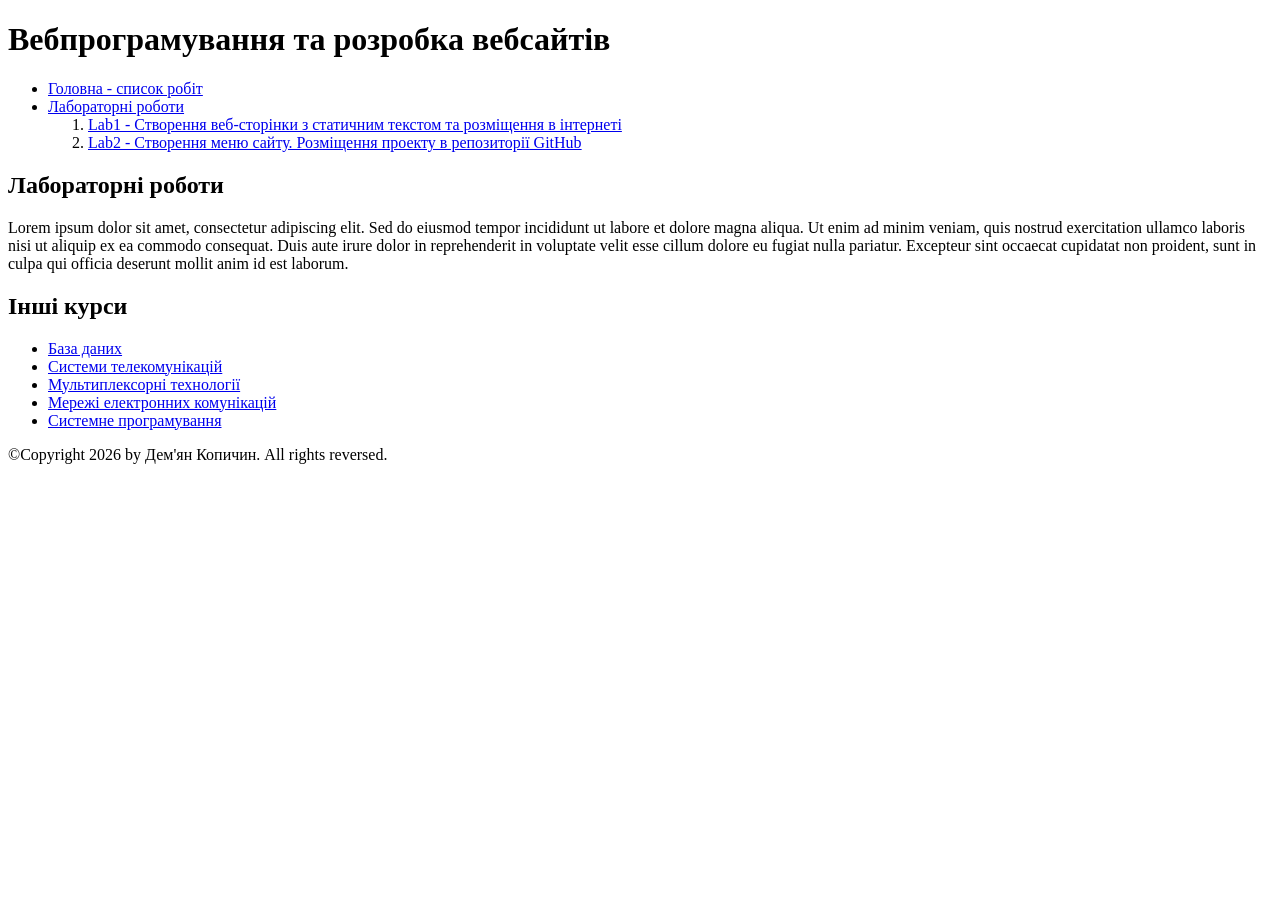
<file: lab2/index.html>
<!DOCTYPE html>
<html lang="uk">
<head>
    <meta charset="UTF-8">
    <meta name="viewport" content="width=device-width, initial-scale=1.0">
    <title>Лабораторні роботи</title>
</head>
<body>


    <header>
        <h1>Вебпрограмування та розробка вебсайтів</h1>
    </header>

 
    <nav>
        <ul>
            <li>
                <a href="#section">Головна - список робіт</a>
            </li>
            <li>
                <a href="#lab-section">Лабораторні роботи</a>
                <ol>
                    <li><a href="https://benevolent-strudel-e19411.netlify.app/">Lab1 - Створення веб-сторінки з статичним текстом та розміщення в інтернеті</a></li>
                    <li><a href="#lab2">Lab2 - Створення меню сайту. Розміщення проекту в репозиторії GitHub</a></li>
                    
                </ol>
            </li>
        </ul>
    </nav>


    <main>
        <article>
            <section id="lab-section">
                <h2>Лабораторні роботи</h2>
                <p>
                    Lorem ipsum dolor sit amet, consectetur adipiscing elit. Sed do eiusmod tempor incididunt ut labore et dolore magna aliqua. Ut enim ad minim veniam, quis nostrud exercitation ullamco laboris nisi ut aliquip ex ea commodo consequat. Duis aute irure dolor in reprehenderit in voluptate velit esse cillum dolore eu fugiat nulla pariatur. Excepteur sint occaecat cupidatat non proident, sunt in culpa qui officia deserunt mollit anim id est laborum.
                </p>  
            </section>
        </article>


        <aside>
            <h2>Інші курси</h2>
            <ul>
                <li><a href="https://www.coursera.org/learn/database-management" target="_blank">База даних</a></li>
                <li><a href="https://www.udemy.com/topic/telecommunications/" target="_blank">Системи телекомунікацій</a></li>
                <li><a href="https://www.edx.org/learn/telecommunications" target="_blank">Мультиплексорні технології</a></li>
                <li><a href="https://www.coursera.org/browse/information-technology/computer-networking" target="_blank">Мережі електронних комунікацій</a></li>
                <li><a href="https://www.udemy.com/topic/system-programming/" target="_blank">Системне програмування</a></li>
            </ul>
        </aside>
    </main>


    <footer>
        <p>©Copyright 2026 by Дем'ян Копичин. All rights reversed.</p>
    </footer>

</body>
</html>
</file>
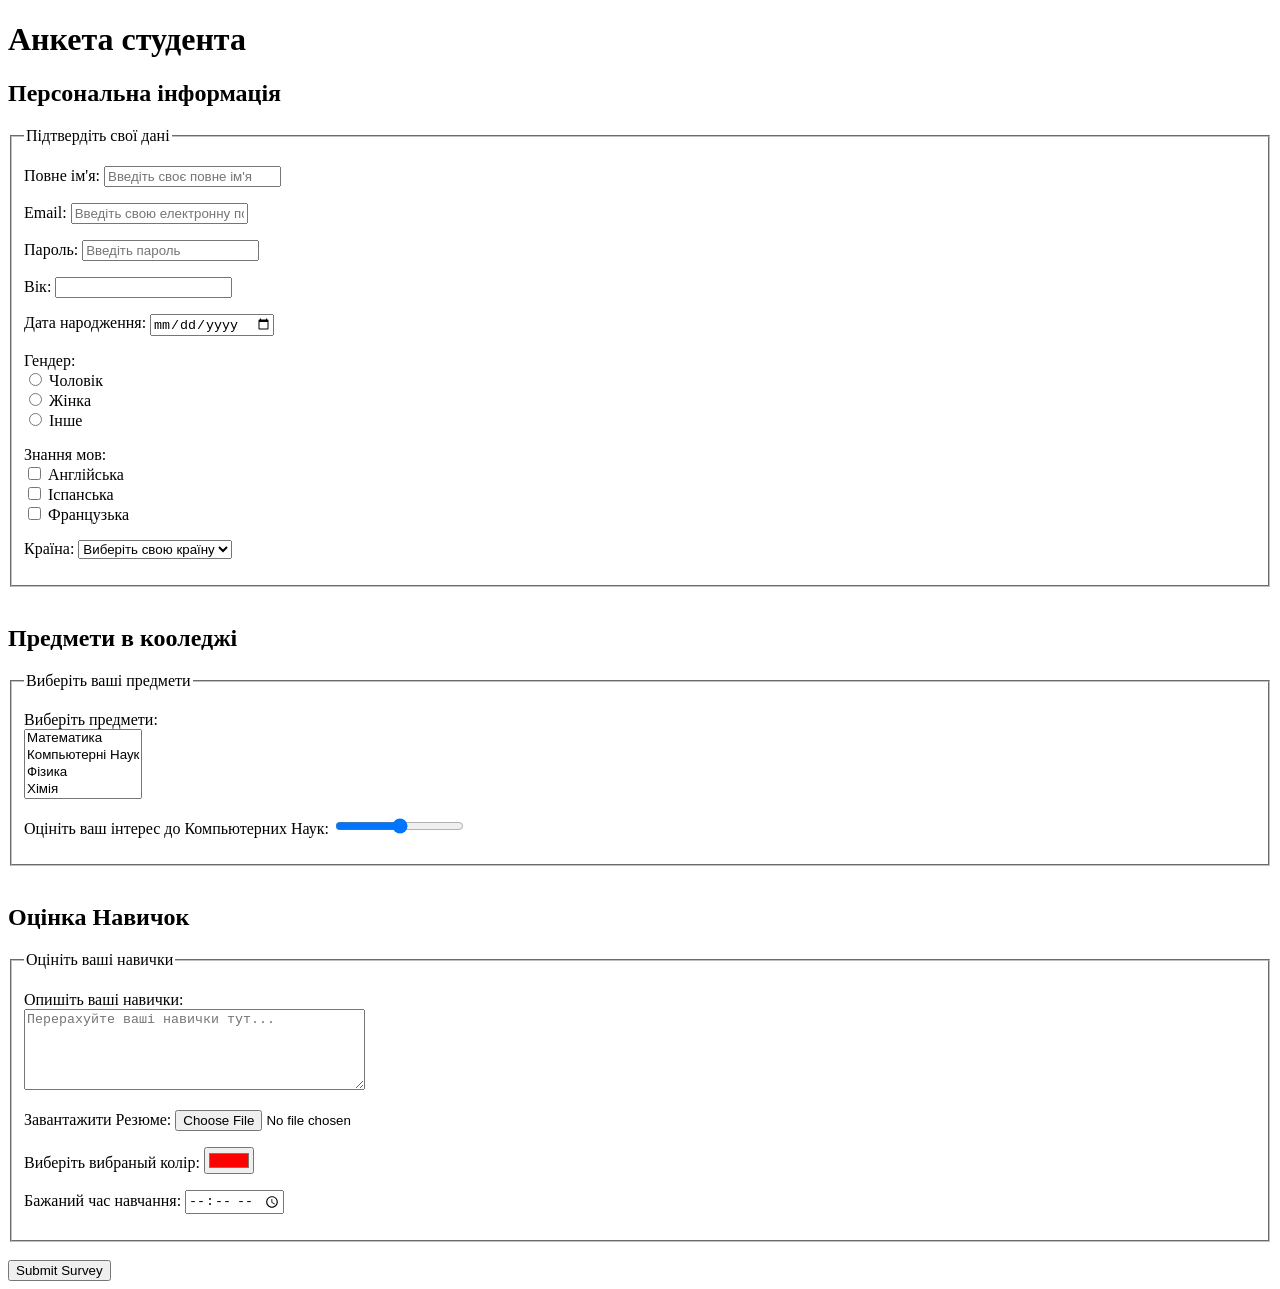
<file: lab4/index.html>
<!DOCTYPE html>
<html lang="en">

<head>
    <meta charset="UTF-8">
    <meta name="viewport" content="width=device-width, initial-scale=1.0">
    <title>Анкета студента </title>
  
</head>

<body>
    <header>
        <h1>Анкета студента</h1>
    </header>
<main>


    <form action="." method="post" enctype="multipart/form-data">

        <h2>Персональна інформація</h2>
        <fieldset>
            <legend>Підтвердіть свої дані</legend>

            <p>
                <label for="Повне ім'я">Повне ім'я:</label>
                <input type="text" id="Повне ім'я" name="Повне ім'я" placeholder="Введіть своє повне ім'я">
            </p>

            <p>
                <label for="Емеіл">Email:</label>
                <input type="email" id="Емеіл" name="Емеіл" placeholder="Введіть свою електронну пошту">
            </p>

            <p>
                <label for="Пароль">Пароль:</label>
                <input type="password" id="Пароль" name="Пароль" placeholder="Введіть пароль">
            </p>

            <p>
                <label for="Вік">Вік:</label>
                <input type="number" id="Вік" name="Вік">
            </p>

            <p>
                <label for="Дата народження">Дата народження:</label>
                <input type="date" id="Дата народження" name="Дата народження">
            </p>
            <p>
                <label for="Гендер">Гендер:</label><br>
                <input type="radio" id="Гендер" name="gender" value="male">
                <label for="Гендер">Чоловік</label><br>
                <input type="radio" id="Гендер" name="gender" value="female">
                <label for="Гендер">Жінка</label><br>
                <input type="radio" id="Гендер" name="gender" value="other">
                <label for="other">Інше</label>
            </p>

            <p>
                <label for="Знання мов">Знання мов:</label><br>
                <input type="checkbox" id="english" name="languages" value="english">
                <label for="english">Англійська</label><br>
                <input type="checkbox" id="spanish" name="languages" value="spanish">
                <label for="spanish">Іспанська</label><br>
                <input type="checkbox" id="french" name="languages" value="french">
                <label for="french">Французька</label>
            </p>

            <p>
                <label for="country">Країна:</label>
                <select id="country" name="country">
                    <option value="" disabled selected>Виберіть свою країну</option>
                    <option value="ukraine">Україна</option>
                    <option value="usa">США</option>
                    <option value="uk">Велика Британія</option>
                </select>
            </p>
        </fieldset>

        <br>
        <h2>Предмети в кооледжі</h2>
        <fieldset>
            <legend>Виберіть ваші предмети</legend>

            <p> <label for="Предмети">Виберіть предмети:</label><br>
                <select id="subjects" name="subjects" multiple size="4">
                    <option value="mathematics">Математика</option>
                    <option value="computer_science">Компьютерні Наук</option>
                    <option value="physics">Фізика</option>
                    <option value="chemistry">Хімія</option>
                    <option value="english">Англійська</option>
                </select>
            </p>

            <p> <label for="cs_interest">Оцініть ваш інтерес до Компьютерних Наук:</label>
                <input type="range" id="cs_interest" name="cs_interest" min="0" max="100">
            </p>
        </fieldset>

        <br>

        <h2>Оцінка Навичок</h2>
        <fieldset>
            <legend>Оцініть ваші навички</legend>

            <p> <label for="skills">Опишіть ваші навички:</label><br>
                <textarea id="skills" name="skills" rows="5" cols="40"
                    placeholder="Перерахуйте ваші навички тут..."></textarea>
            </p>

            <p> <label for="resume">Завантажити Резюме:</label>
                <input type="file"  id="resume" name="resume">
            </p>

            <p> <label for="fav_color">Виберіть вибраный колір:</label>
                <input type="color" id="fav_color" name="fav_color" value="#ff0000">
            </p>

            <p> <label for="study_time">Бажаний час навчання:</label>
                <input type="time" id="study_time" name="study_time">
            </p>
        </fieldset>

        <br>

        <input type="submit" value="Submit Survey">

    </form>
</main>
</body>

</html>
</file>
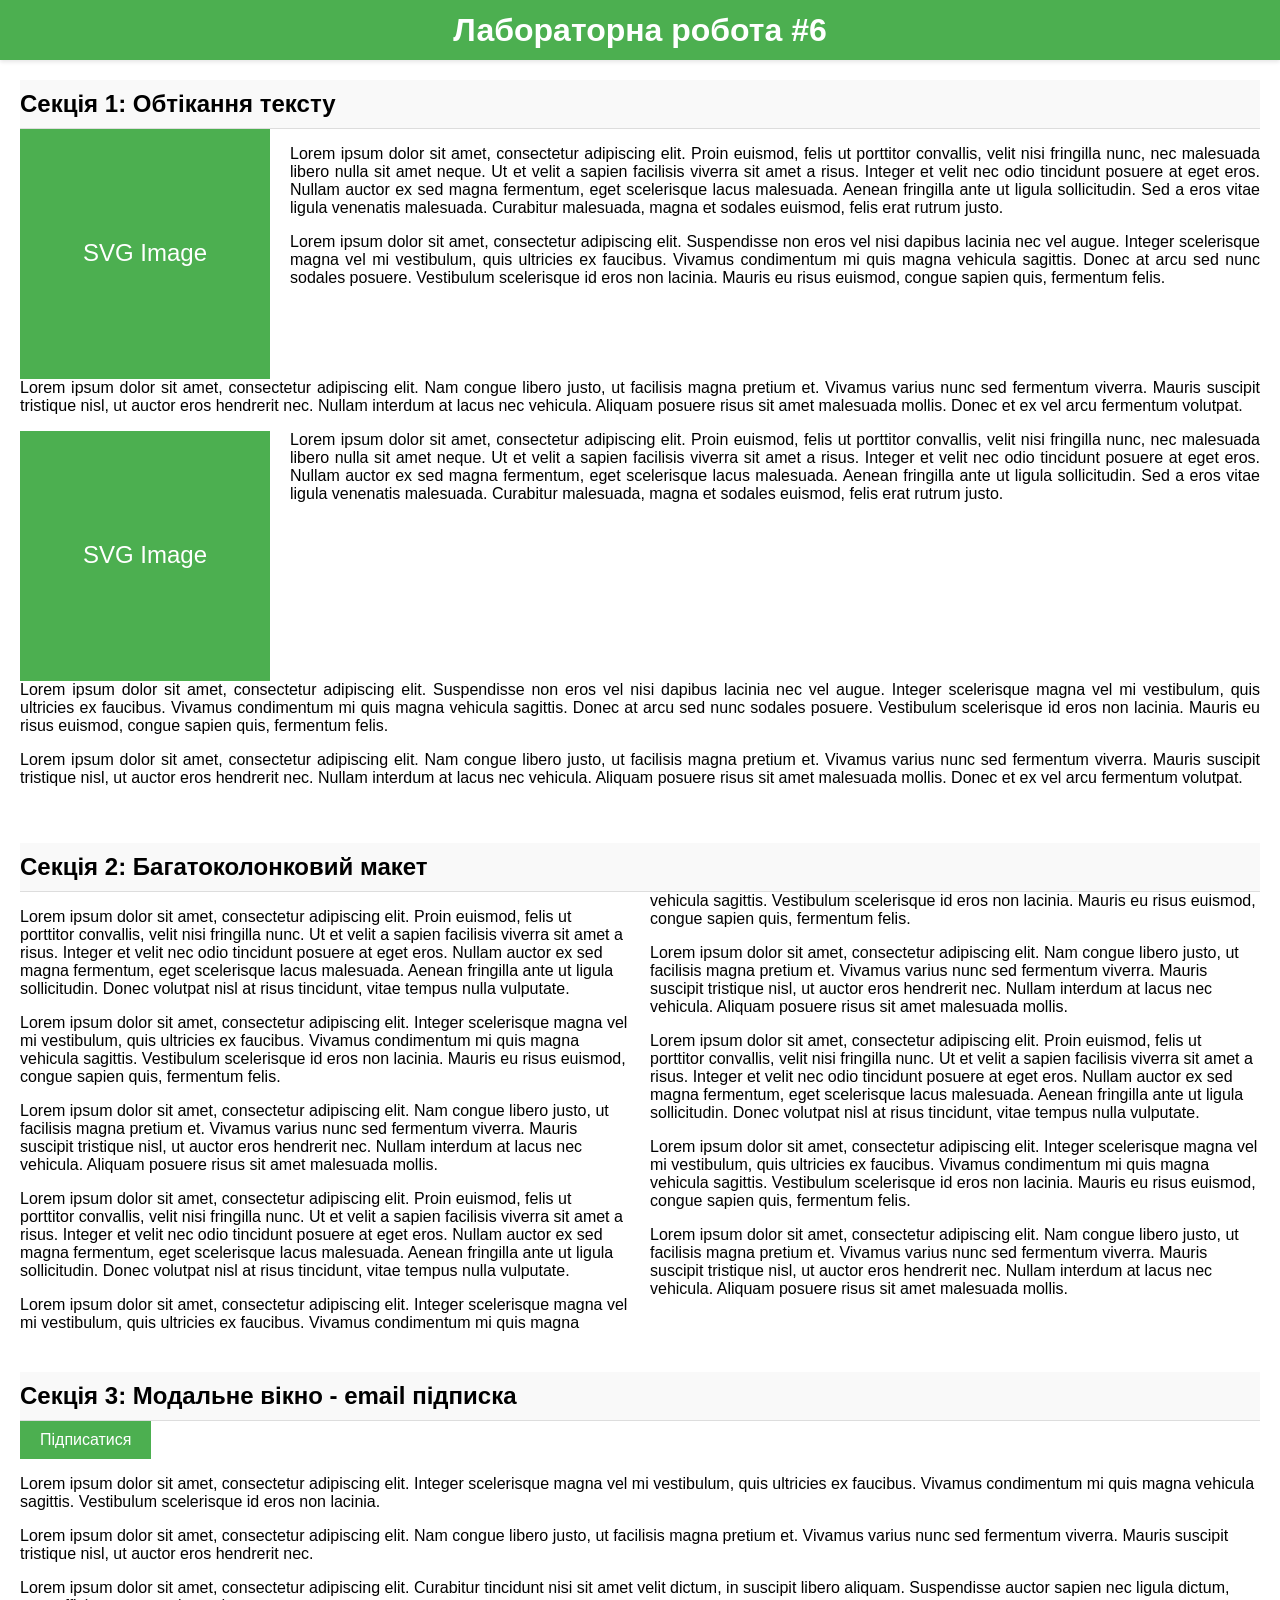
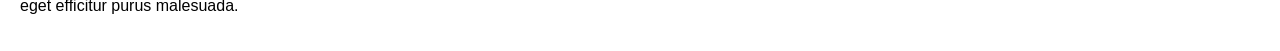
<file: lab6/index.html>
<!DOCTYPE html>
<html lang="uk">
<head>
    <meta charset="UTF-8">
    <meta name="viewport" content="width=device-width, initial-scale=1.0">
    <title>Лабораторна робота #6: floats, positioning, multicolumn layout.</title>
    <link rel="stylesheet" href="css/styles.css">
</head>
<body>
<header>
    <h1>Лабораторна робота #6</h1>
</header>

<!-- Секція 1 -->
<section id="section-1">
    <h2>Секція 1: Обтікання тексту</h2>
    <img src="img/image.svg" alt="SVG зображення">
    <p class="text">
        Lorem ipsum dolor sit amet, consectetur adipiscing elit.
        Proin euismod, felis ut porttitor convallis, velit nisi fringilla nunc, nec malesuada libero nulla sit amet neque.
        Ut et velit a sapien facilisis viverra sit amet a risus. Integer et velit nec odio tincidunt posuere at eget eros.
        Nullam auctor ex sed magna fermentum, eget scelerisque lacus malesuada. Aenean fringilla ante ut ligula sollicitudin.
        Sed a eros vitae ligula venenatis malesuada. Curabitur malesuada, magna et sodales euismod, felis erat rutrum justo.
    </p>
    <p class="text">
        Lorem ipsum dolor sit amet, consectetur adipiscing elit. Suspendisse non eros vel nisi dapibus lacinia nec vel augue.
        Integer scelerisque magna vel mi vestibulum, quis ultricies ex faucibus. Vivamus condimentum mi quis magna vehicula sagittis.
        Donec at arcu sed nunc sodales posuere. Vestibulum scelerisque id eros non lacinia. Mauris eu risus euismod, congue sapien quis,
        fermentum felis.
    </p>
    <p class="text clear">
        Lorem ipsum dolor sit amet, consectetur adipiscing elit. Nam congue libero justo, ut facilisis magna pretium et.
        Vivamus varius nunc sed fermentum viverra. Mauris suscipit tristique nisl, ut auctor eros hendrerit nec.
        Nullam interdum at lacus nec vehicula. Aliquam posuere risus sit amet malesuada mollis. Donec et ex vel arcu fermentum volutpat.
    </p>
    <img src="img/image.svg" alt="SVG зображення">
    <p class="text">
        Lorem ipsum dolor sit amet, consectetur adipiscing elit.
        Proin euismod, felis ut porttitor convallis, velit nisi fringilla nunc, nec malesuada libero nulla sit amet neque.
        Ut et velit a sapien facilisis viverra sit amet a risus. Integer et velit nec odio tincidunt posuere at eget eros.
        Nullam auctor ex sed magna fermentum, eget scelerisque lacus malesuada. Aenean fringilla ante ut ligula sollicitudin.
        Sed a eros vitae ligula venenatis malesuada. Curabitur malesuada, magna et sodales euismod, felis erat rutrum justo.
    </p>
    <p class="text clear">
        Lorem ipsum dolor sit amet, consectetur adipiscing elit. Suspendisse non eros vel nisi dapibus lacinia nec vel augue.
        Integer scelerisque magna vel mi vestibulum, quis ultricies ex faucibus. Vivamus condimentum mi quis magna vehicula sagittis.
        Donec at arcu sed nunc sodales posuere. Vestibulum scelerisque id eros non lacinia. Mauris eu risus euismod, congue sapien quis,
        fermentum felis.
    </p>
    <p class="text">
        Lorem ipsum dolor sit amet, consectetur adipiscing elit. Nam congue libero justo, ut facilisis magna pretium et.
        Vivamus varius nunc sed fermentum viverra. Mauris suscipit tristique nisl, ut auctor eros hendrerit nec.
        Nullam interdum at lacus nec vehicula. Aliquam posuere risus sit amet malesuada mollis. Donec et ex vel arcu fermentum volutpat.
    </p>
</section>

<!-- Секція 2 -->
<section id="section-2">
    <h2>Секція 2: Багатоколонковий макет</h2>
    <div class="multicolumn-text">
        <p>
            Lorem ipsum dolor sit amet, consectetur adipiscing elit. Proin euismod, felis ut porttitor convallis, velit nisi fringilla nunc.
            Ut et velit a sapien facilisis viverra sit amet a risus. Integer et velit nec odio tincidunt posuere at eget eros.
            Nullam auctor ex sed magna fermentum, eget scelerisque lacus malesuada. Aenean fringilla ante ut ligula sollicitudin.
            Donec volutpat nisl at risus tincidunt, vitae tempus nulla vulputate.
        </p>
        <p>
            Lorem ipsum dolor sit amet, consectetur adipiscing elit. Integer scelerisque magna vel mi vestibulum, quis ultricies ex faucibus.
            Vivamus condimentum mi quis magna vehicula sagittis. Vestibulum scelerisque id eros non lacinia. Mauris eu risus euismod,
            congue sapien quis, fermentum felis.
        </p>
        <p>
            Lorem ipsum dolor sit amet, consectetur adipiscing elit. Nam congue libero justo, ut facilisis magna pretium et.
            Vivamus varius nunc sed fermentum viverra. Mauris suscipit tristique nisl, ut auctor eros hendrerit nec.
            Nullam interdum at lacus nec vehicula. Aliquam posuere risus sit amet malesuada mollis.
        </p>
        <p>
            Lorem ipsum dolor sit amet, consectetur adipiscing elit. Proin euismod, felis ut porttitor convallis, velit nisi fringilla nunc.
            Ut et velit a sapien facilisis viverra sit amet a risus. Integer et velit nec odio tincidunt posuere at eget eros.
            Nullam auctor ex sed magna fermentum, eget scelerisque lacus malesuada. Aenean fringilla ante ut ligula sollicitudin.
            Donec volutpat nisl at risus tincidunt, vitae tempus nulla vulputate.
        </p>
        <p>
            Lorem ipsum dolor sit amet, consectetur adipiscing elit. Integer scelerisque magna vel mi vestibulum, quis ultricies ex faucibus.
            Vivamus condimentum mi quis magna vehicula sagittis. Vestibulum scelerisque id eros non lacinia. Mauris eu risus euismod,
            congue sapien quis, fermentum felis.
        </p>
        <p>
            Lorem ipsum dolor sit amet, consectetur adipiscing elit. Nam congue libero justo, ut facilisis magna pretium et.
            Vivamus varius nunc sed fermentum viverra. Mauris suscipit tristique nisl, ut auctor eros hendrerit nec.
            Nullam interdum at lacus nec vehicula. Aliquam posuere risus sit amet malesuada mollis.
        </p>
        <p>
            Lorem ipsum dolor sit amet, consectetur adipiscing elit. Proin euismod, felis ut porttitor convallis, velit nisi fringilla nunc.
            Ut et velit a sapien facilisis viverra sit amet a risus. Integer et velit nec odio tincidunt posuere at eget eros.
            Nullam auctor ex sed magna fermentum, eget scelerisque lacus malesuada. Aenean fringilla ante ut ligula sollicitudin.
            Donec volutpat nisl at risus tincidunt, vitae tempus nulla vulputate.
        </p>
        <p>
            Lorem ipsum dolor sit amet, consectetur adipiscing elit. Integer scelerisque magna vel mi vestibulum, quis ultricies ex faucibus.
            Vivamus condimentum mi quis magna vehicula sagittis. Vestibulum scelerisque id eros non lacinia. Mauris eu risus euismod,
            congue sapien quis, fermentum felis.
        </p>
        <p>
            Lorem ipsum dolor sit amet, consectetur adipiscing elit. Nam congue libero justo, ut facilisis magna pretium et.
            Vivamus varius nunc sed fermentum viverra. Mauris suscipit tristique nisl, ut auctor eros hendrerit nec.
            Nullam interdum at lacus nec vehicula. Aliquam posuere risus sit amet malesuada mollis.
        </p>
    </div>
</section>

<!-- Секція 3 -->
<section id="section-3">
    <h2>Секція 3: Модальне вікно - email підписка</h2>
    <button id="subscribe-button">Підписатися</button>
    <p>
        Lorem ipsum dolor sit amet, consectetur adipiscing elit. Integer scelerisque magna vel mi vestibulum, quis ultricies ex faucibus.
        Vivamus condimentum mi quis magna vehicula sagittis. Vestibulum scelerisque id eros non lacinia.
    </p>
    <p>
        Lorem ipsum dolor sit amet, consectetur adipiscing elit. Nam congue libero justo, ut facilisis magna pretium et.
        Vivamus varius nunc sed fermentum viverra. Mauris suscipit tristique nisl, ut auctor eros hendrerit nec.
    </p>
    <p>
        Lorem ipsum dolor sit amet, consectetur adipiscing elit. Curabitur tincidunt nisi sit amet velit dictum, in suscipit libero aliquam.
        Suspendisse auctor sapien nec ligula dictum, eget efficitur purus malesuada.
    </p>
</section>

<!-- Модальне вікно -->
<div id="modal" class="hidden">
    <div class="modal-content">
        <form id="subscribe-form">
            <label for="email">Введіть вашу електронну пошту:</label>
            <input type="email" id="email" name="email" required>
            <button type="submit">Зберегти</button>
        </form>
    </div>
</div>

<!-- JavaScript -->
<script>
    const subscribeButton = document.getElementById("subscribe-button");
    const modal = document.getElementById("modal");

    subscribeButton.addEventListener("click", () => {
        modal.classList.remove("hidden");
    });

    modal.addEventListener("click", (event) => {
        if (event.target === modal) {
            modal.classList.add("hidden");
        }
    });
</script>
</body>
</html>
</file>
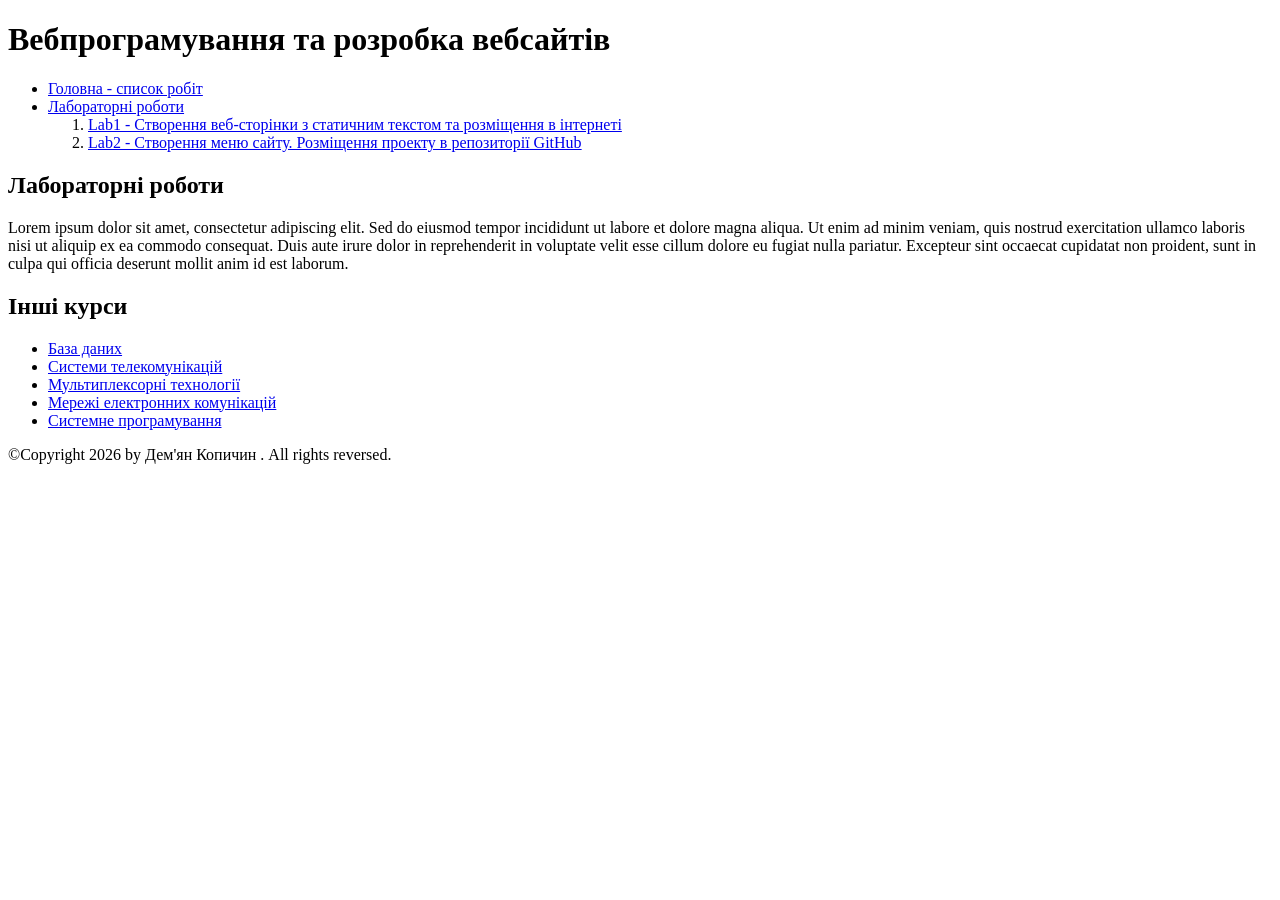
<file: lab2/lab2/index.html>
<!DOCTYPE html>
<html lang="uk">

<head>
    <meta charset="UTF-8">
    <meta name=".." content=".">
    <title>Лабораторні роботи</title>
</head>

<body>

    <header>
        <h1>Вебпрограмування та розробка вебсайтів</h1>
    </header>

    <nav>
        <ul>
            <li>
                <a href="/">Головна - список робіт</a>
            </li>
            <li>
                <a href="#lab-section">Лабораторні роботи</a>
                <ol>
                    <li><a href="https://benevolent-strudel-e19411.netlify.app/">Lab1 - Створення веб-сторінки з статичним текстом та розміщення в інтернеті</a></li>
                    <li><a href="#lab2">Lab2 - Створення меню сайту. Розміщення проекту в репозиторії GitHub</a></li>
                
                </ol>
            </li>
        </ul>
    </nav>

    <main>
        <article>
            <section id="lab-section">
                <h2>Лабораторні роботи</h2>
                <p>
                    Lorem ipsum dolor sit amet, consectetur adipiscing elit. Sed do eiusmod tempor incididunt ut labore
                    et dolore magna aliqua. Ut enim ad minim veniam, quis nostrud exercitation ullamco laboris nisi ut
                    aliquip ex ea commodo consequat. Duis aute irure dolor in reprehenderit in voluptate velit esse
                    cillum dolore eu fugiat nulla pariatur. Excepteur sint occaecat cupidatat non proident, sunt in
                    culpa qui officia deserunt mollit anim id est laborum.
                </p>
            </section>
        </article>


        <aside>
            <h2>Інші курси</h2>
            <ul>
                <li><a href="https://www.coursera.org/learn/database-management" target="_blank">База даних</a></li>
                <li><a href="https://www.udemy.com/topic/telecommunications/" target="_blank">Системи телекомунікацій</a></li>
                <li><a href="https://www.edx.org/learn/telecommunications" target="_blank">Мультиплексорні технології</a></li>
                <li><a href="https://www.coursera.org/browse/information-technology/computer-networking" target="_blank">Мережі електронних комунікацій</a></li>
                <li><a href="https://www.udemy.com/topic/system-programming/" target="_blank">Системне програмування</a></li>
            </ul>
        </aside>
    </main>

    <footer>
        <p>©Copyright 2026 by Дем'ян Копичин . All rights reversed.</p>
    </footer>

</body>

</html>
</file>
<file: lab6/css/styles.css>
body {
    font-family: Arial, sans-serif;
    margin: 0;
    padding: 0;
}

header {
    text-align: center;
    background: #4CAF50;
    color: white;
    padding: 0;
    height: 60px;
    display: flex;
    align-items: center;
    justify-content: center;
    position: sticky;
    top: 0;
    z-index: 100;
    box-shadow: 0 2px 4px rgba(0, 0, 0, 0.1);
}

section {
    padding: 20px;
}

h2 {
    position: sticky;
    top: 60px; /* висота header */
    background: #f9f9f9;
    padding: 10px 0;
    margin: 0;
    z-index: 90;
    border-bottom: 1px solid #ddd;
}

/* Секція 1 */
#section-1 img {
    float: left;
    margin-right: 20px;
    width: 250px;
    height: 250px;
}

.text {
    text-align: justify;
}

.clear {
    clear: both;
}

/* Секція 2 */
.multicolumn-text {
    column-width: 300px;
    column-gap: 20px;
    column-count: 2; /* Текст у 2 колонки */
}


/* Секція 3 */
#subscribe-button {
    padding: 10px 20px;
    font-size: 16px;
    background-color: #4CAF50;
    color: white;
    border: none;
    cursor: pointer;
}

#subscribe-button:hover {
    background-color: #45a049;
}

/* Модальне вікно */
#modal.hidden {
    display: none;
}

#modal {
    position: fixed;
    top: 0;
    left: 0;
    width: 100%;
    height: 100%;
    background: rgba(0, 0, 0, 0.5);
    display: flex;
    justify-content: center;
    align-items: center;
    z-index: 1000;
}

.modal-content {
    background: white;
    width: 50%;
    height: 50%;
    padding: 20px;
    border-radius: 5px;
    text-align: center;
    box-shadow: 0 4px 8px rgba(0, 0, 0, 0.2);
}

input[type="email"] {
    padding: 10px;
    width: 80%;
    margin: 10px 0;
    font-size: 16px;
    box-sizing: border-box;
}

button[type="submit"] {
    padding: 10px 20px;
    background-color: #4CAF50;
    color: white;
    border: none;
    cursor: pointer;
}

header h1 {
    margin: 0;
}
</file>
